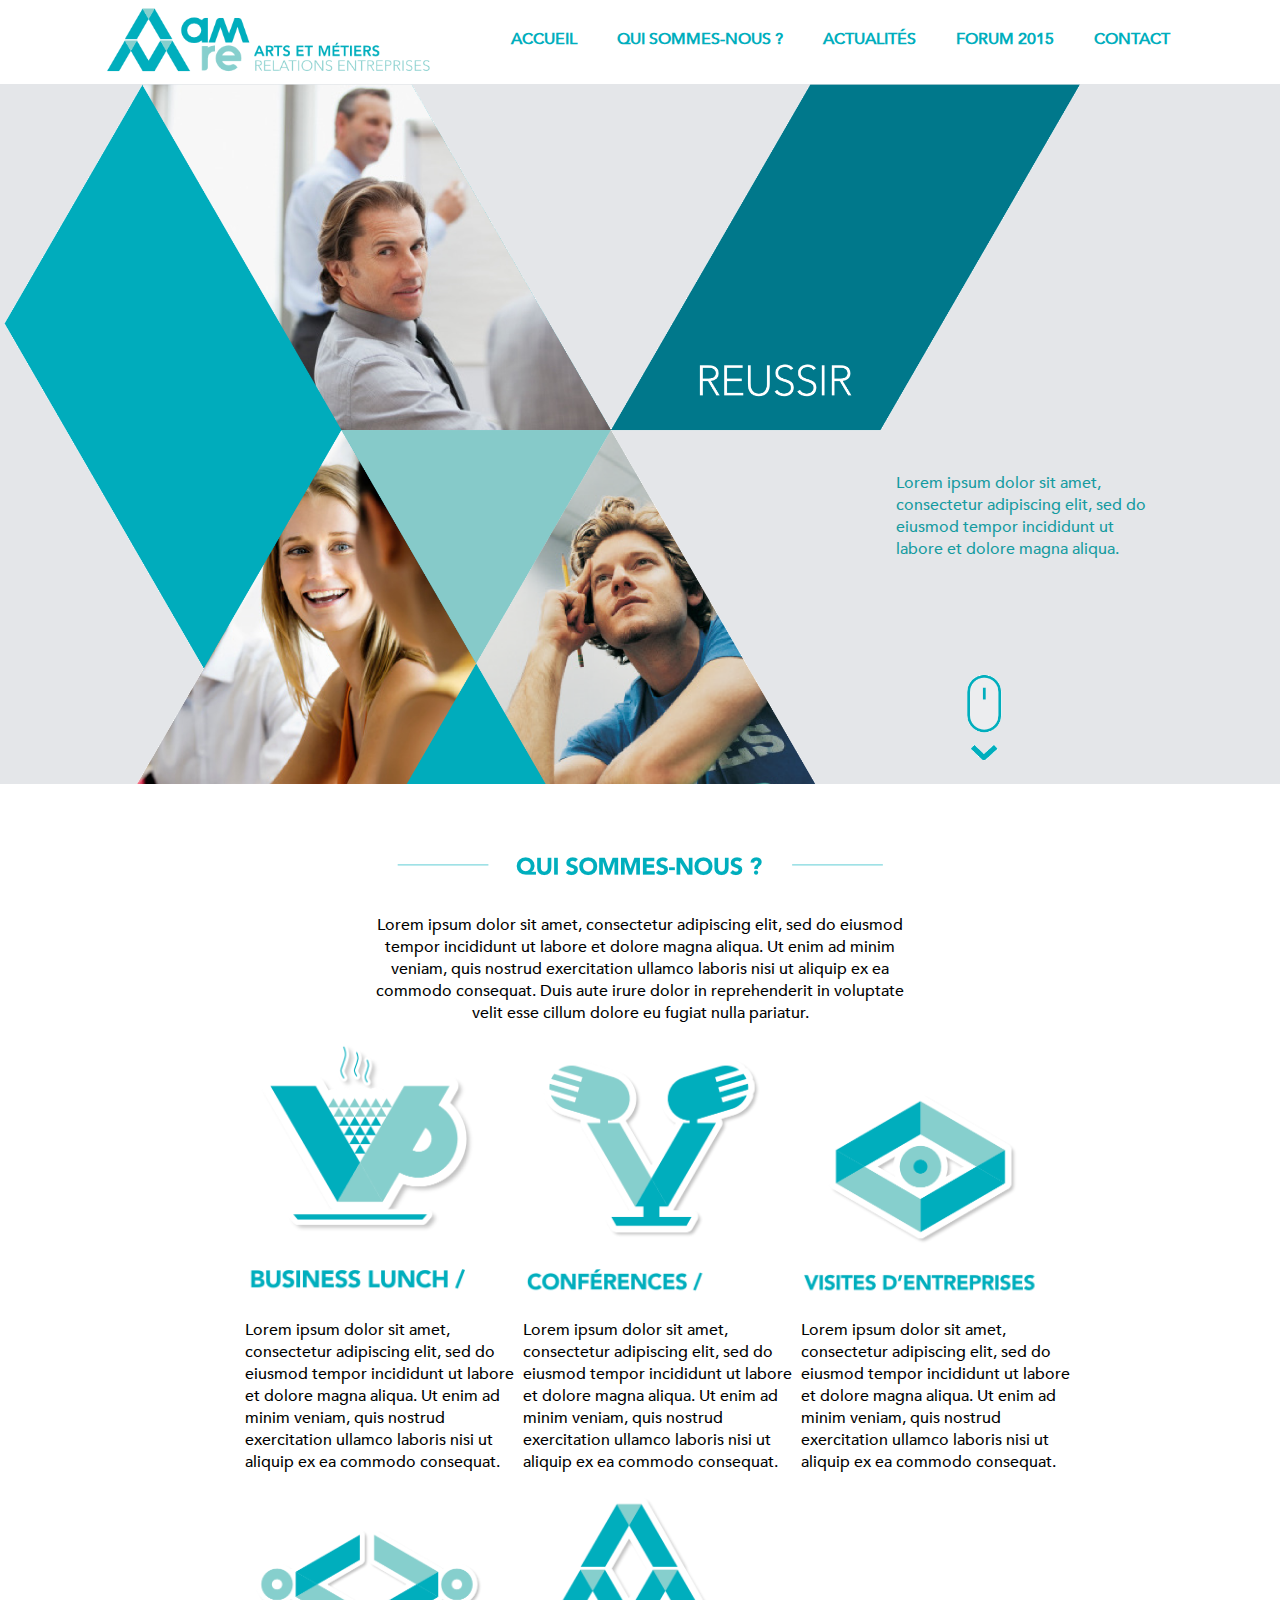
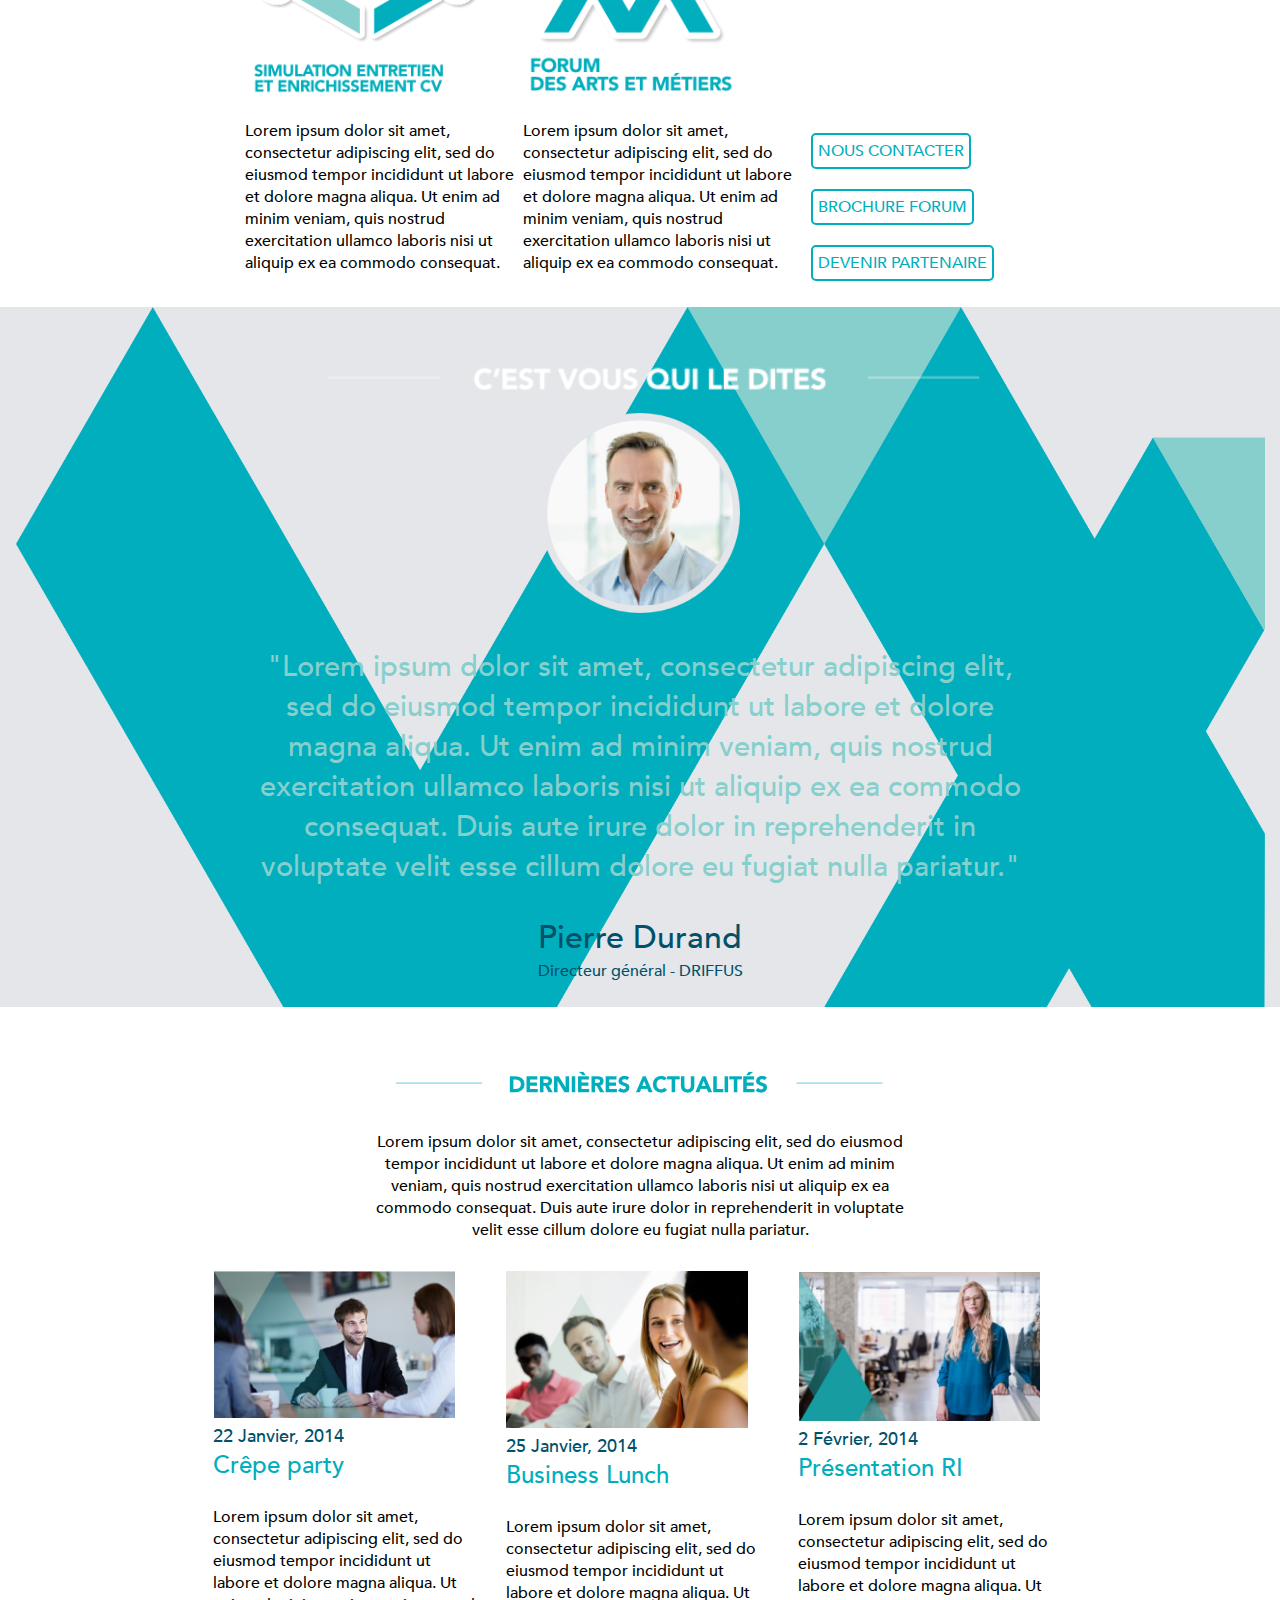
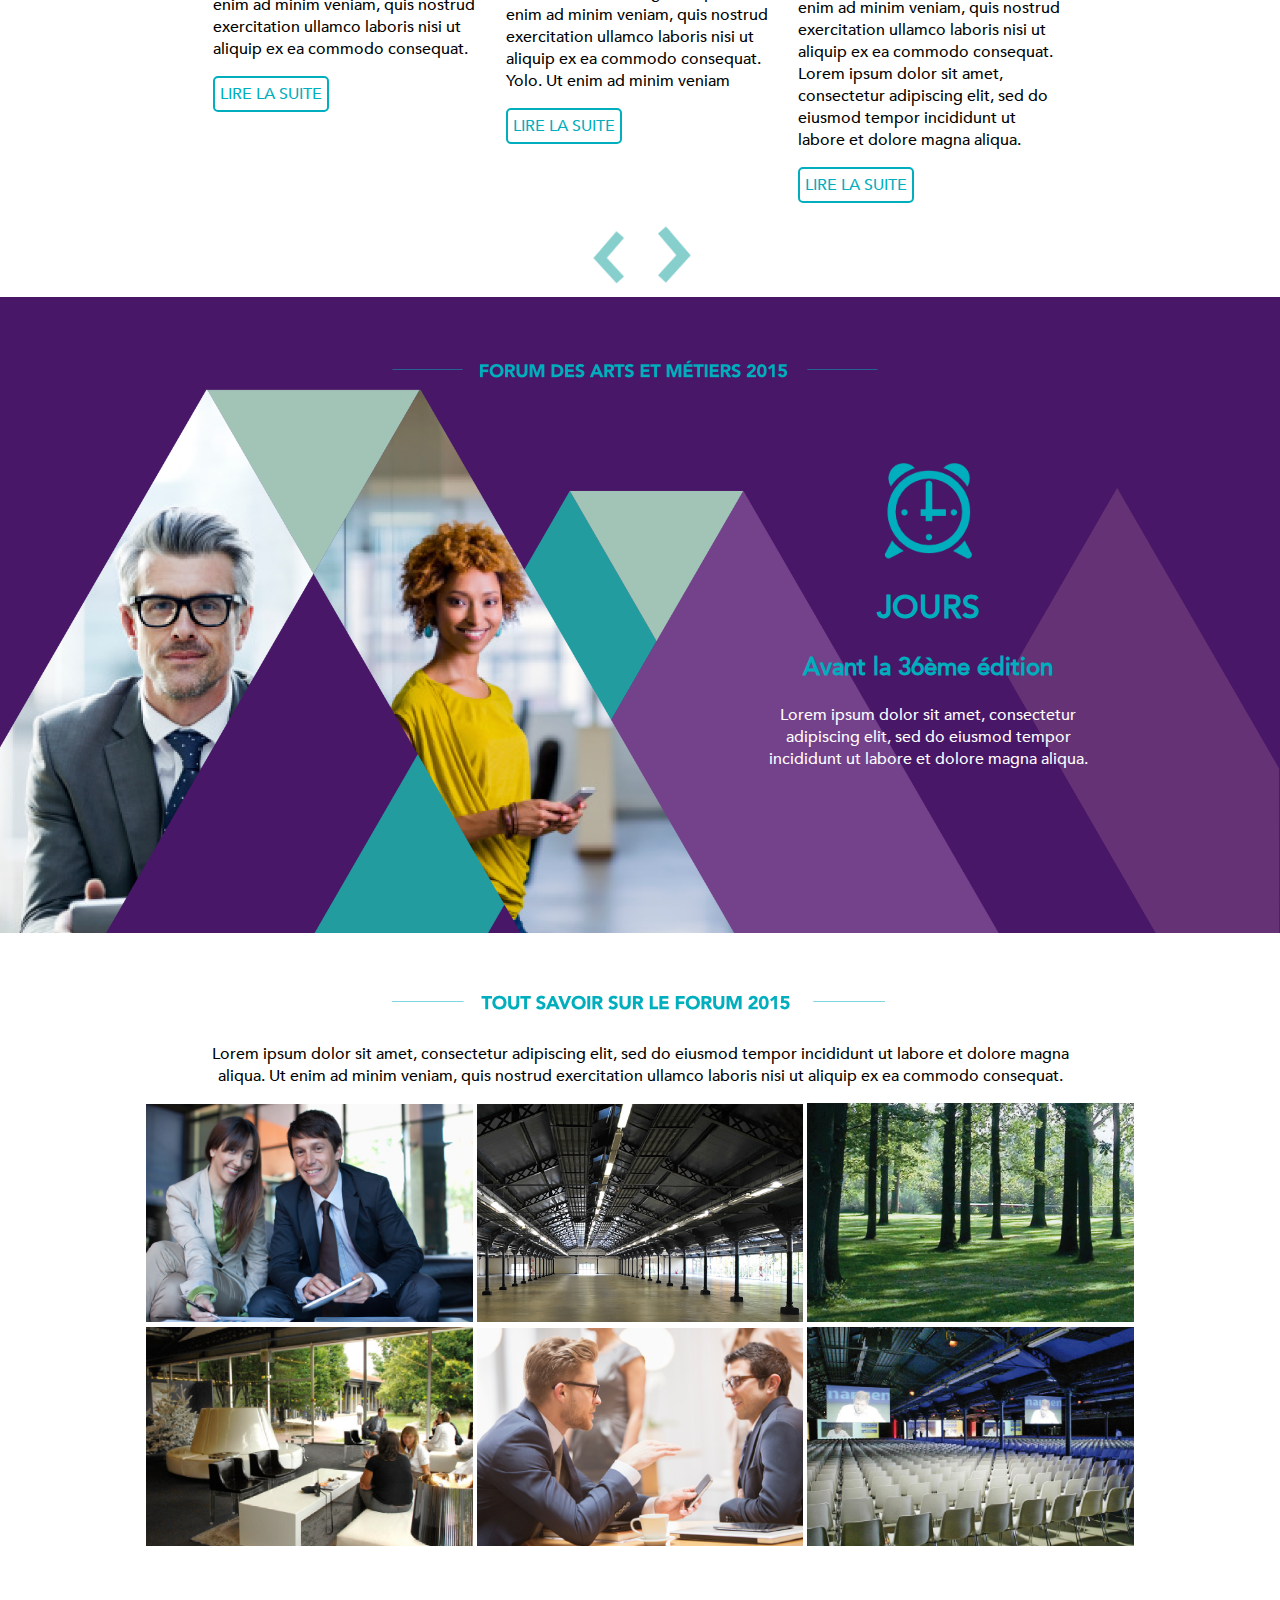
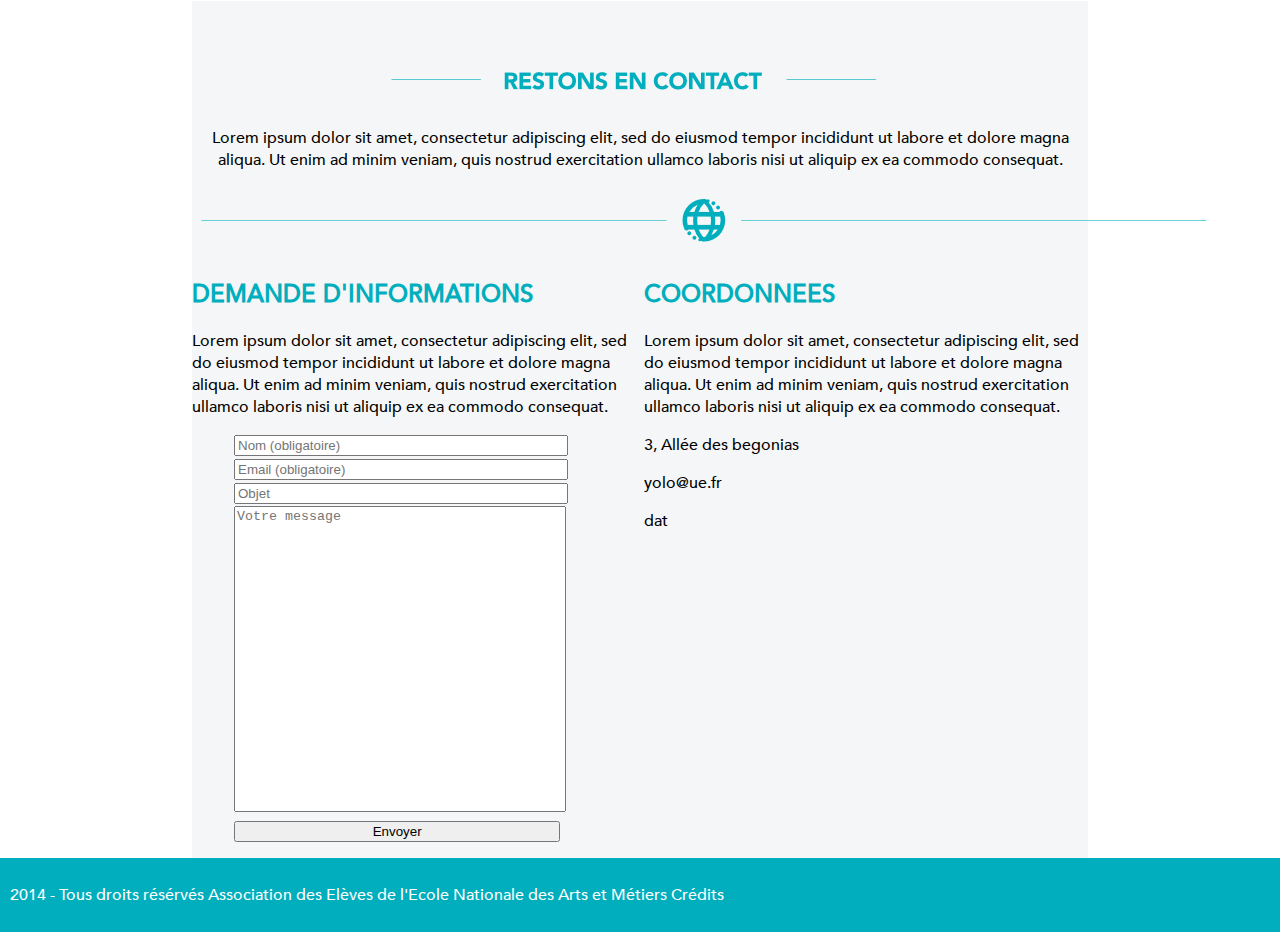
<file: index.html>
<!DOCTYPE html>
<html>
	<head>
		<meta charset ="utf-8" />
		<link rel="stylesheet" href ="style.css " />
		<title>Test RI</title>
	</head>
		<body>
			<header id="scroll">
				<img src="src/logoRE.png" height="80px" />
				<nav>
					<ul>
						<li><a href="index.php#banner">ACCUEIL</a></li>
						<li><a href="#who">QUI SOMMES-NOUS ?</a></li>
						<li><a href="#news">ACTUALITÉS</a></li>
						<li><a href="#forum">FORUM 2015</a></li>
						<li><a href="#contact">CONTACT</a></li>
					</ul>
				</nav>
			</header>
			<header id="accueil">
				<img src="src/logoRE.png" height="80px" />
				<nav>
					<ul>
						<li><a href="#banner">ACCUEIL</a></li>
						<li><a href="#who">QUI SOMMES-NOUS ?</a></li>
						<li><a href="#news">ACTUALITÉS</a></li>
						<li><a href="">FORUM 2015</a></li>
						<li><a href="#contact">CONTACT</a></li>
					</ul>
				</nav>
			</header>
			<div id="banner">
				<img src="src/banner.png" />
				<div id="banner-quote">
					<br />
					<p>Lorem ipsum dolor sit amet, consectetur adipiscing elit, sed do eiusmod tempor incididunt ut labore et dolore magna aliqua.</p>
				</div>
			</div>
			
			<div id="who">
				<img src="src/who.png" />
				<div id="who-intro">
					<p>Lorem ipsum dolor sit amet, consectetur adipiscing elit, sed do eiusmod tempor incididunt ut labore et dolore magna aliqua. 
					Ut enim ad minim veniam, quis nostrud exercitation ullamco laboris nisi ut aliquip ex ea commodo consequat. 
					Duis aute irure dolor in reprehenderit in voluptate velit esse cillum dolore eu fugiat nulla pariatur.</p>
				</div>
				
				<ul>
					<li>
						<img src="src/bl.png"/>
						<p>Lorem ipsum dolor sit amet, consectetur adipiscing elit, sed do eiusmod tempor incididunt ut labore et dolore magna aliqua. 
						Ut enim ad minim veniam, quis nostrud exercitation ullamco laboris nisi ut aliquip ex ea commodo consequat.</p>
					</li>
					<li>
						<img src="src/conf.png"/>
						<p>Lorem ipsum dolor sit amet, consectetur adipiscing elit, sed do eiusmod tempor incididunt ut labore et dolore magna aliqua. 
						Ut enim ad minim veniam, quis nostrud exercitation ullamco laboris nisi ut aliquip ex ea commodo consequat.</p>
					</li>
					<li>
						<img src="src/ve.png"/>
						<p>Lorem ipsum dolor sit amet, consectetur adipiscing elit, sed do eiusmod tempor incididunt ut labore et dolore magna aliqua. 
						Ut enim ad minim veniam, quis nostrud exercitation ullamco laboris nisi ut aliquip ex ea commodo consequat.</p>
					</li>
					<li>
						<img src="src/se.png"/>
						<p>Lorem ipsum dolor sit amet, consectetur adipiscing elit, sed do eiusmod tempor incididunt ut labore et dolore magna aliqua. 
						Ut enim ad minim veniam, quis nostrud exercitation ullamco laboris nisi ut aliquip ex ea commodo consequat.</p>
					</li>
					<li>
						<img src="src/f-am.png"/>
						<p>Lorem ipsum dolor sit amet, consectetur adipiscing elit, sed do eiusmod tempor incididunt ut labore et dolore magna aliqua. 
						Ut enim ad minim veniam, quis nostrud exercitation ullamco laboris nisi ut aliquip ex ea commodo consequat.</p>
					</li>
					<li>
						<a href="#contact">Nous contacter</a><br/>
						<a href="#">Brochure Forum</a><br/>
						<a href="#">Devenir partenaire</a>
					</li>
				</ul>
			</div>
			
			<div id="temoignage">
				<div id="inner-temoignage">
					<img src="src/cvqld.png" height="100px" />
					<br />
					<img src="src/photo-dir.png" height="200px"/>
					<p id="citation">"Lorem ipsum dolor sit amet, consectetur adipiscing elit, sed do eiusmod tempor incididunt ut labore et dolore magna aliqua. 
					Ut enim ad minim veniam, quis nostrud exercitation ullamco laboris nisi ut aliquip ex ea commodo consequat. 
					Duis aute irure dolor in reprehenderit in voluptate velit esse cillum dolore eu fugiat nulla pariatur."</p>
					<p id="nom">Pierre Durand</p>
					<p id="fonction">Directeur général - DRIFFUS</p>
				</div>
			</div>
			
			<div id="news">
				<div id="news-intro">
					<img src="src/news.png" />
					<p>Lorem ipsum dolor sit amet, consectetur adipiscing elit, sed do eiusmod tempor incididunt ut labore et dolore magna aliqua. 
					Ut enim ad minim veniam, quis nostrud exercitation ullamco laboris nisi ut aliquip ex ea commodo consequat. 
					Duis aute irure dolor in reprehenderit in voluptate velit esse cillum dolore eu fugiat nulla pariatur.</p>
				</div>
				<div id="slideshow">
					<div class="box">
						<img class="event-image" src="src/actu1.png" />
						<p class="event-date">22 Janvier, 2014</p>
						<p class="event-title">Crêpe party</p>
						<p>Lorem ipsum dolor sit amet, consectetur adipiscing elit, sed do eiusmod tempor incididunt ut labore et dolore magna aliqua. 
						Ut enim ad minim veniam, quis nostrud exercitation ullamco laboris nisi ut aliquip ex ea commodo consequat.</p>
						<a href="event.php">Lire la suite</a>
					</div>
					<div class="box">
						<img class="event-image" src="src/actu2.png" />
						<p class="event-date">25 Janvier, 2014</p>
						<p class="event-title">Business Lunch</p>
						<p>Lorem ipsum dolor sit amet, consectetur adipiscing elit, sed do eiusmod tempor incididunt ut labore et dolore magna aliqua. 
						Ut enim ad minim veniam, quis nostrud exercitation ullamco laboris nisi ut aliquip ex ea commodo consequat. Yolo. Ut enim ad minim veniam</p>
						<a href="">Lire la suite</a>
					</div>
					<div class="box">
						<img class="event-image" src="src/actu3.png" />
						<p class="event-date">2 Février, 2014</p>
						<p class="event-title">Présentation RI</p>
						<p>Lorem ipsum dolor sit amet, consectetur adipiscing elit, sed do eiusmod tempor incididunt ut labore et dolore magna aliqua. 
						Ut enim ad minim veniam, quis nostrud exercitation ullamco laboris nisi ut aliquip ex ea commodo consequat. 
						Lorem ipsum dolor sit amet, consectetur adipiscing elit, sed do eiusmod tempor incididunt ut labore et dolore magna aliqua.</p>
						<a href="">Lire la suite</a>
					</div>
					<div class="box">
						<img class="event-image" src="src/actu1.png" />
						<p class="event-date">14 Février, 2014</p>
						<p class="event-title">Fête des mères</p>
						<p>Lorem ipsum dolor sit amet, consectetur adipiscing elit, sed do eiusmod tempor incididunt ut labore et dolore magna aliqua. 
						Ut enim ad minim veniam, quis nostrud exercitation ullamco laboris nisi ut aliquip ex ea commodo consequat. 
						Lorem ipsum dolor sit amet, consectetur adipiscing elit, sed do eiusmod tempor incididunt ut labore et dolore magna aliqua.</p>
						<a href="">Lire la suite</a>
					</div>
					<div class="box">
						<img class="event-image" src="src/actu3.png" />
						<p class="event-date">14 Février, 2014</p>
						<p class="event-title">Galette des rois</p>
						<p>Lorem ipsum dolor sit amet, consectetur adipiscing elit, sed do eiusmod tempor incididunt ut labore et dolore magna aliqua. 
						Ut enim ad minim veniam, quis nostrud exercitation ullamco laboris nisi ut aliquip ex ea commodo consequat. 
						Lorem ipsum dolor sit amet, consectetur adipiscing elit, sed do eiusmod tempor incididunt ut labore et dolore magna aliqua.</p>
						<a href="">Lire la suite</a>
					</div>
				</div>
				<div id="navigator">
					<a id="previous"><img src="src/left-arrow.png" /></a><a id="next"><img src="src/right-arrow.png" /></a>
				</div>
			</div>
			
			<div id="forum">
				<img src="src/forum.png" />
				<img style="width: 100%;" src="src/forum-countdown.png" />
				
				<div id="countdown" >
					<img style="width: 100px;" src="src/clock.png" />
					<h1><?php echo floor((strtotime("March 25, 2015")-time())/86400); ?> JOURS</h1>
					<h2>Avant la 36ème édition</h2>
					<p>Lorem ipsum dolor sit amet, consectetur adipiscing elit, sed do eiusmod tempor incididunt ut labore et dolore magna aliqua. </p>
				</div>
			</div>
			
			<div id="about-forum" >
				<img src="src/about-forum.png" />
				<p>Lorem ipsum dolor sit amet, consectetur adipiscing elit, sed do eiusmod tempor incididunt ut labore et dolore magna aliqua. 
					Ut enim ad minim veniam, quis nostrud exercitation ullamco laboris nisi ut aliquip ex ea commodo consequat.</p>
			</div>

			<div id="forum-contact">
				<figure>
					<img src="src/part1.png" alt="img01">
					<figcaption>
						<h3>Devenir partenaires</h3>
						<span>Options et exclusivité</span>
						<a href="#"></a>
					</figcaption>
				</figure>
				
				<figure>
					<img src="src/part2.png" alt="img01">
					<figcaption>
						<h3>Devenir partenaires</h3>
						<span>Options et exclusivité</span>
						<a href="#"></a>
					</figcaption>
				</figure>
				
				<figure>
					<img src="src/part3.png" alt="img01">
					<figcaption>
						<h3>Devenir partenaires</h3>
						<span>Options et exclusivité</span>
						<a href="#"></a>
					</figcaption>
				</figure>
				
				<figure>
					<img src="src/part4.png" alt="img01">
					<figcaption>
						<h3>Devenir partenaires</h3>
						<span>Options et exclusivité</span>
						<a href="#"></a>
					</figcaption>
				</figure>
				
				<figure>
					<img src="src/part5.png" alt="img01">
					<figcaption>
						<h3>Devenir partenaires</h3>
						<span>Options et exclusivité</span>
						<a href="#"></a>
					</figcaption>
				</figure>
				
				<figure>
					<img src="src/part6.png" alt="img01">
					<figcaption>
						<h3>Devenir partenaires</h3>
						<span>Options et exclusivité</span>
						<a href="#"></a>
					</figcaption>
				</figure>
				
			</div>
			
			<div id="contact">
			
				<div id="contact-head">
					<img src="src/contact.png" />
					<p>Lorem ipsum dolor sit amet, consectetur adipiscing elit, sed do eiusmod tempor incididunt ut labore et dolore magna aliqua. 
						Ut enim ad minim veniam, quis nostrud exercitation ullamco laboris nisi ut aliquip ex ea commodo consequat.</p>
						
					<img src="src/earth.png" />
				</div>
				
				<div id="info">
					<h2>DEMANDE D'INFORMATIONS</h2>
					<p>Lorem ipsum dolor sit amet, consectetur adipiscing elit, sed do eiusmod tempor incididunt ut labore et dolore magna aliqua. 
						Ut enim ad minim veniam, quis nostrud exercitation ullamco laboris nisi ut aliquip ex ea commodo consequat.</p>
					
					<form method="post">
					<ul>
						<li><input name="" placeholder="Nom (obligatoire)" type="text" /></li>
						<li><input name="" placeholder="Email (obligatoire)" type="text" /></li>
						<li><input name="" placeholder="Objet" type="text" /></li>
						<li><textarea name="" placeholder="Votre message"></textarea></li>
						<li><input type="submit" value="Envoyer"></li>
					</ul>
					</form>
				</div>
				
				<div id="coordonnees">
					<h2>COORDONNEES</h2>
					<p>Lorem ipsum dolor sit amet, consectetur adipiscing elit, sed do eiusmod tempor incididunt ut labore et dolore magna aliqua. 
						Ut enim ad minim veniam, quis nostrud exercitation ullamco laboris nisi ut aliquip ex ea commodo consequat.</p>
					<p>3, Allée des begonias</p>
					<p>yolo@ue.fr</p>
					<p>dat</p>
				</div>
				
			</div>
			
			<div id="footer">
				<p>2014 - Tous droits résérvés Association des Elèves de l'Ecole Nationale des Arts et Métiers  Crédits</p>
			</div>
		</body>
	<script src="src/js/jquery-1.11.1.min.js"></script>
	<script src="src/js/slideshow.js"></script>
	<script src="src/js/scroll.js"></script>
</html>
</file>
<file: style.css>
@font-face {
    font-family: 'Avenir';
    src: url('src/font/Avenir-Medium.ttf');
}

body{
	font-family: Avenir;
	margin: auto;
}

/* -- Header -- */
#scroll, #scroll-event{
	position: fixed;
	z-index: 1000;
}

header{
	left: 0;
    top: 0;
	width: 100%;
	background-color: #FFFFFF;
	text-align: center;
}

#scroll-event{
	background-color: #F5F6F7;
}

header img{
	margin:auto;
	display: inline-block;
	vertical-align: top;
}

header nav{
	display: inline-block;
}

header nav ul{
	list-style-type: none;
	margin: 0;
	text-align: center;
}

header nav ul li{
	float: left;
}

header nav a{
	line-height:78px;
	padding-left:20px;
	padding-right:20px;
	display: block;
	color: #00aebd;
	font-weight: bold;
	text-decoration: none;
}

header nav a:hover{
	color: #FFFFFF;
	background-color: #e4e6e9;
}

/* -----------------------------
			Div elements 
	---------------------------- */

#banner{
	margin: auto;
	width:100%;
	background-color: #e4e6e9;
	position: relative;
}

#banner img{
	height: 700px;
	vertical-align: bottom;
}

#banner-quote{
	width: 20%;
	position: absolute;
	top: 50%;
	right: 10%;
	color: #159BA0;
}

/* div who */

#who{
	padding-top: 50px;
	margin: auto;
	width: 70%;
	text-align: center;
}

#who-intro{
	margin: auto;
	width: 60%;
}

#who ul{
	list-style-type: none;
	
}

#who ul li{
	display: inline-block;
	width: 32%;
	text-align: left;
}

#who li img{
	width: 90%;
	height: auto;
}

#who a{
	display: inline-block;
	margin: 10px;
	padding: 5px;
	border: 2px solid #00AEBD;
	color: #00AEBD;
	border-radius: 5px;
	text-transform: uppercase;
	text-decoration: none;
}

#temoignage{
	height: 700px;
	
	text-align: center;
	
	background-color: #e4e6e9;
	background-size: auto 700px;
	background-repeat: no-repeat;
	background-position: center;
	background-image: url(src/temoignage-back.png);
}

#inner-temoignage{
	width: 60%;
	margin: auto;
}

#citation{
	font-size: 1.8em;
	color: #86CFCD;
}

#nom{
	font-size: 2em;
	margin:0;
	color: #005169;
}

#fonction{
	margin:0;
	color: #005169;
}

/* div News actualités */

#news{
	padding-top: 50px;
	margin: auto;
	width: 70%;
}

#news-intro{
	margin: auto;
	margin-bottom: 30px;
	width: 60%;
	text-align: center;
}

#slideshow{
	list-style-type: none;
	text-align: center;
	overflow: hidden;
	white-space: nowrap; /* Pas de carriage return !!!!!!!*/
	height: 550px;
}

.box{
	display: inline-block;
	padding-left: 10px;
	padding-right: 10px;
	width: 30%;
	height: 300px;
	vertical-align: top;
	text-align: left;
	white-space: normal;
}

.event-image{
	width: 90%;
	height: auto;
}

.event-date{
	margin: 0;
	font-size: large;
	color: #005169;
}

.event-title{
	margin-top: 0;
	font-size: x-large;
	color: #00aebd;
}

.box a{
	display: inline-block;
	padding: 5px;
	border: 2px solid #00AEBD;
	color: #00AEBD;
	border-radius: 5px;
	text-transform: uppercase;
	text-decoration: none;
}

#navigator{
	margin: auto;
	width: 20%;
	text-align: center;
}

#navigator a{
	display: inline-block;
}

#navigator a:hover{
	background-color: #00aebd;
}

#navigator img{
	height: 70px;
}

/* div forum */

#forum{
	padding-top: 50px;
	margin: auto;
	text-align: center;
	background-color: #491767;
	position: relative;
}

#forum img{
	vertical-align: bottom;
}

#countdown{
	width: 25%;
	position: absolute;
	top: 25%;
	right: 15%;
}

#countdown h1,h2{
	color: #00AEBD;
}

#countdown p{
	color: white;
}

#about-forum{
	padding-top: 50px;
	width: 70%;
	margin: auto;
	text-align: center;
}

#forum-contact{
	margin: auto;
	width: 85%;
	text-align: center;
	padding-bottom: 50px;
}

#forum-contact figure{
	margin: 0;
	margin-bottom: 5px;
	display: inline-block;
	position: relative;
	width: 30%;
	background-color: #00AEBD;
}

#forum-contact figure img{
	width: 100%;
	vertical-align: bottom;
}

#forum-contact figure:hover img{
	transition: opacity 0.4s;
	opacity: 0.5;
}	

#forum-contact figcaption{
	position: absolute;
	top: 10%;
	text-align: center;
	width: 100%;
	visibility: hidden;
}

#forum-contact figure:hover figcaption{
	visibility: visible;
	transition: visibility 0.4s;
}

#forum-contact a{
	display: block;
	background: url(src/link.png) no-repeat center;
	height: 50px;
}

#forum-contact h3{
	font-size: 2em;
	color: white;
}

#forum-contact span{
	display: block;
	color: white;
	margin-bottom: 5%;
}

/* div contact */

#contact{
	width: 70%;
	margin: auto;
	padding-top: 50px;
	background-color: #F5F6F7;
}

#contact h2{
	color: #00AEBD;
}

#contact-head{
	text-align: center;
}

#info{
	width: 50%;
	display: inline-block;
}

#info ul{
	list-style-type: none;
}

#info ul li{
	display: block;
	width: 100%;
	margin: 2px;
}

#info input{
	width: 80%;
}

#info textarea{
	width: 80%;
	height: 300px;
	resize: none;
}

#coordonnees{
	width: 49%;
	display: inline-block;
	vertical-align: top;
}

/* div footer */

#footer{
	padding: 10px;
	background-color: #00AEBD;
	color: #FFFFFF;
}

/* Event page */

section{
	margin: auto;
	width: 85%;
	padding-top: 20px;
}

article{
	display: inline-block;
	text-align: center;
	margin: auto;
	width: 75%;
}

article h1{
	font-size: 3em;
	color: #00AEBD;
	margin: 0;
}

#event-subtitle{
	font-size: large;
	color: #005169;
}

#event-page-image{
	width: 100%;
	height: auto;	
}

#event-content{
	text-align: left;
}

#menu{
	padding-top: 100px;
	padding-left: 50px;
	display: inline-block;
	width: 20%;
	vertical-align: top;
}

/* Partenaire page */

#partenaire{
	margin: auto;
	width: 80%;
	
}

#partenaire h1{
text-align: center;
}

#partenaire img{
	width: 100%;
}

#partenaire-info{
	display: inline-block;
	width: 70%;
}

#partenaire-links{
	display: inline-block;
	width: 29%;
	vertical-align: top;
	padding-top: 50px;
}
</file>
